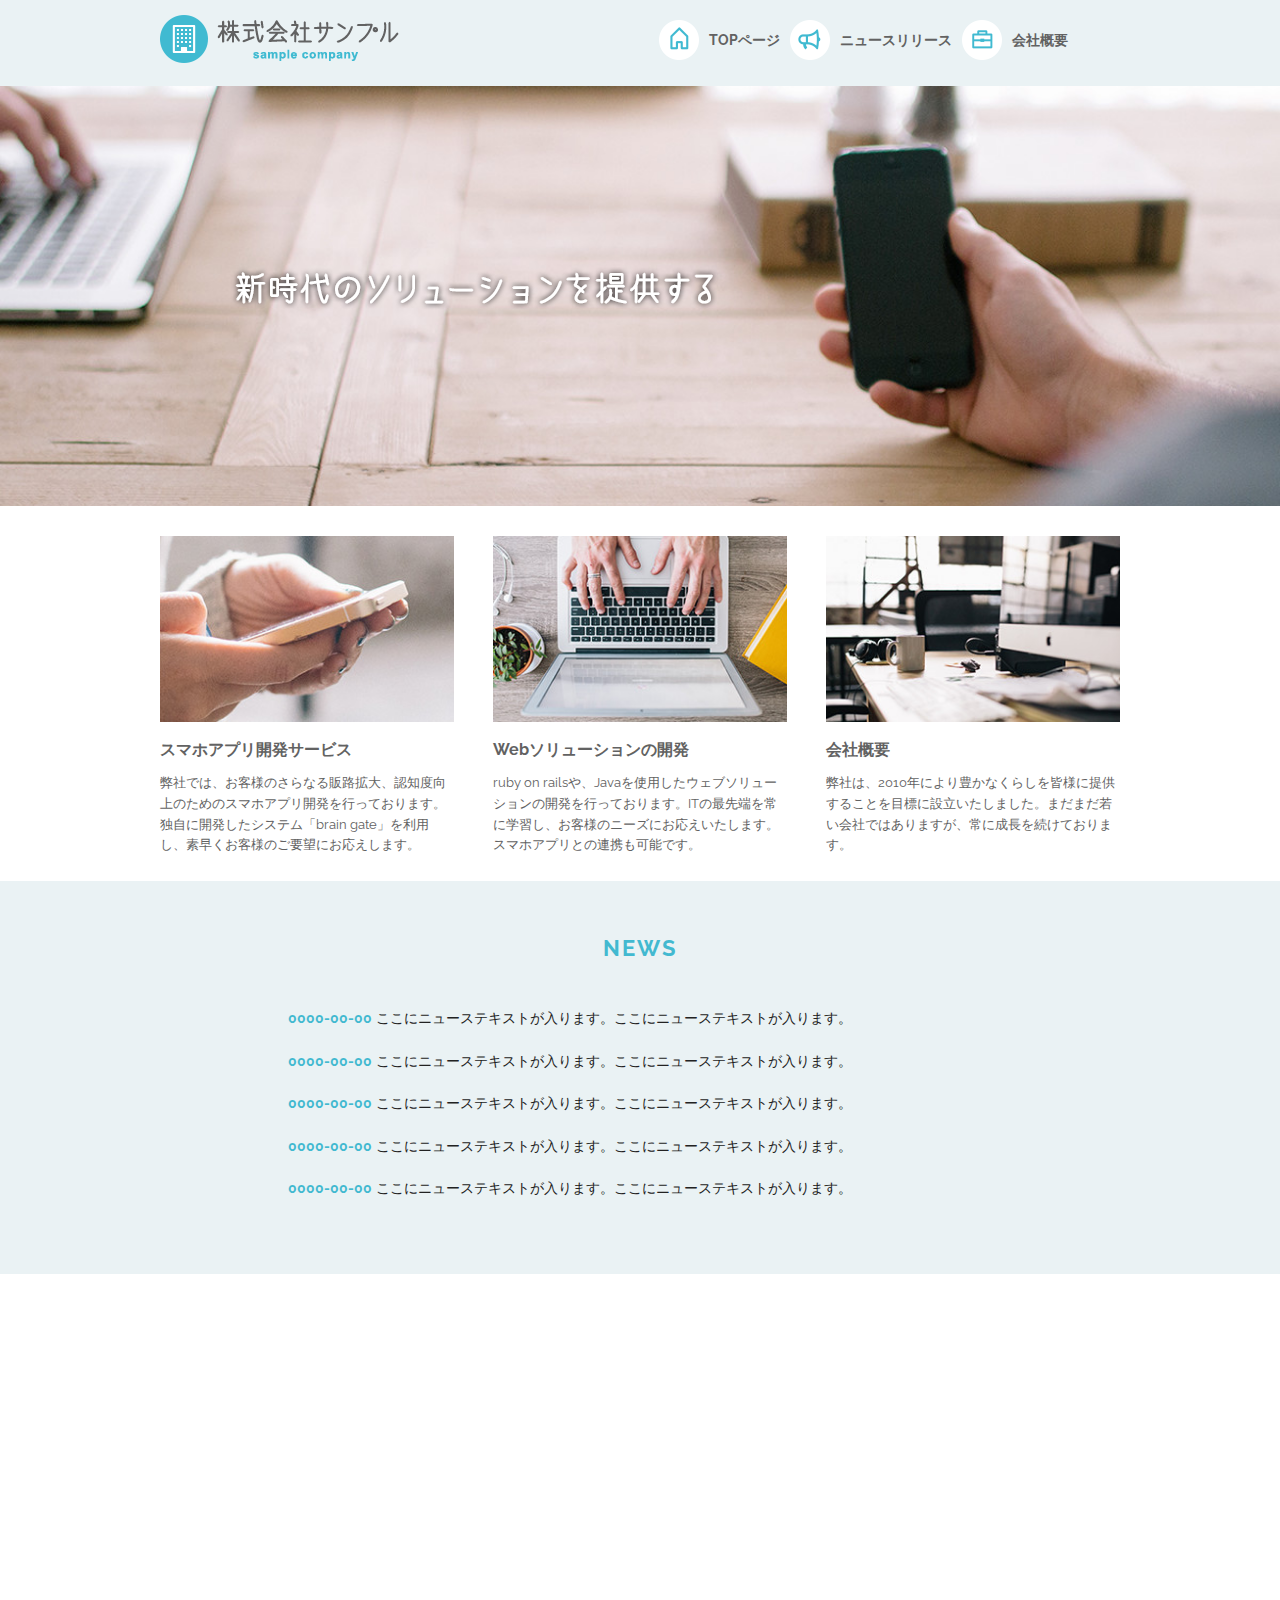
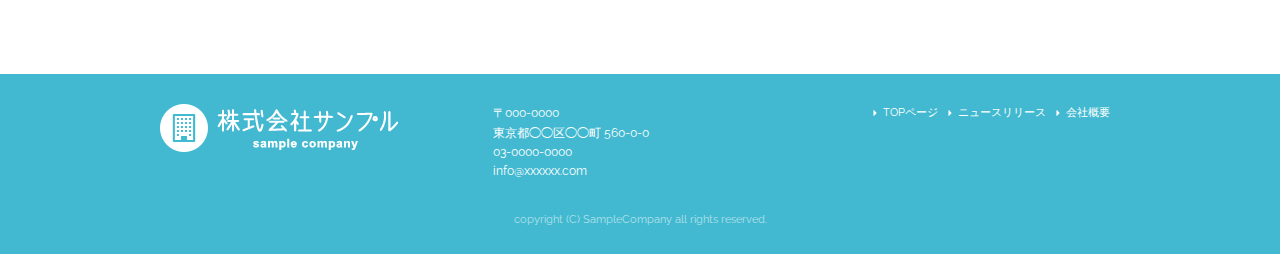
<file: index.html>
<!DOCTYPE html>
<html lang="ja">
<head>

  <!-- Basic Page Needs
  –––––––––––––––––––––––––––––––––––––––––––––––––– -->
  <meta charset="utf-8">
  <title>株式会社サンプル</title>
  <meta name="description" content="">
  <meta name="author" content="">

  <!-- Mobile Specific Metas
  –––––––––––––––––––––––––––––––––––––––––––––––––– -->
  <meta name="viewport" content="width=device-width, initial-scale=1">

  <!-- FONT
  –––––––––––––––––––––––––––––––––––––––––––––––––– -->
  <link href="//fonts.googleapis.com/css?family=Raleway:400,300,600" rel="stylesheet" type="text/css">

  <!-- CSS
  –––––––––––––––––––––––––––––––––––––––––––––––––– -->
  <link rel="stylesheet" href="css/normalize.css">
  <link rel="stylesheet" href="css/skeleton.css">
  <link rel="stylesheet" href="css/sample.css">

  <!-- Favicon
  –––––––––––––––––––––––––––––––––––––––––––––––––– -->
  <link rel="icon" type="image/png" href="images/favicon.png">

</head>
<body>

  <!-- Primary Page Layout
  –––––––––––––––––––––––––––––––––––––––––––––––––– -->
<header>
  <div id="header_in" class="container">
    <div class="row">
      <div class="six columns logo">

        <h1><a href="index.html"><img class="u-max-full-width" src="images/top/logo.png" alt="株式会社サンプル" srcset="images/top/logo@2x.png 2x" /></a></h1>

      </div>
      <div class="six columns navi">

        <div class="sp_navi">
          <img id="sp_navi_btn" class="u-max-full-width" src="images/top/sp_navi.png" alt="sp_navi" srcset="images/top/sp_navi@2x.png 2x" />

          <ul class="sp_navi_li">
            <li><a href="index.html">TOPページ</a></li>
            <li><a href="news/index.html">ニュースリリース</a></li>
            <li><a href="about/index.html">会社概要</a></li>
          </ul>
        </div>
        <!-- sp_navi -->

        <div class="pc_navi">

          <ul class="pc_navi_li">
            <li class="navi_toppage"><a href="index.html">TOPページ</a></li>
            <li class="navi_news"><a href="news/index.html">ニュースリリース</a></li>
            <li class="navi_company"><a href="about/index.html">会社概要</a></li>
          </ul>

        </div>
        <!-- pc_navi -->

      </div>
    </div>
    <!-- row -->
  </div>
  <!-- header_in -->
</header>


<div id="cover_area">
  <div class="container">

    <div class="row">
      <div class="twelve columns">

        <img class="u-max-full-width" src="images/top/cover_read.png" alt="新時代のソリューションを提供する" srcset="images/top/cover_read@2x.png 2x" />

      </div>
    </div>

  </div>
</div>
<!-- #cover -->



<div id="service_area">

  <div class="container">
    <div class="row">

      <div class="four columns">

        <img class="u-max-full-width" src="images/top/service_01.jpg" alt="スマホアプリ開発サービス" srcset="images/top/service_01@2x.jpg 2x" />

        <div class="service_title">スマホアプリ開発サービス</div>
        <p>弊社では、お客様のさらなる販路拡大、認知度向上のためのスマホアプリ開発を行っております。独自に開発したシステム「brain gate」を利用し、素早くお客様のご要望にお応えします。</p>

      </div><!-- column -->
      <div class="four columns">

        <img class="u-max-full-width" src="images/top/service_02.jpg" alt="Webソリューションの開発" srcset="images/top/service_02@2x.jpg 2x" />

        <div class="service_title">Webソリューションの開発</div>
        <p>ruby on railsや、Javaを使用したウェブソリューションの開発を行っております。ITの最先端を常に学習し、お客様のニーズにお応えいたします。スマホアプリとの連携も可能です。</p>

      </div><!-- column -->
      <div class="four columns">

        <img class="u-max-full-width" src="images/top/service_03.jpg" alt="会社概要" srcset="images/top/service_03@2x.jpg 2x" />

        <div class="service_title">会社概要</div>
        <p>弊社は、2010年により豊かなくらしを皆様に提供することを目標に設立いたしました。まだまだ若い会社ではありますが、常に成長を続けております。</p>

      </div><!-- column -->

    </div>
  </div>

</div>
<!-- #service_area -->

<div id="news_area">

  <div class="container">
    <div class="row">

      <div class="twelve columns">

        <div class="news_title">NEWS</div>

        <ul class="news_lists">
          <li><span>0000-00-00</span> ここにニューステキストが入ります。ここにニューステキストが入ります。</li>
          <li><span>0000-00-00</span> ここにニューステキストが入ります。ここにニューステキストが入ります。</li>
          <li><span>0000-00-00</span> ここにニューステキストが入ります。ここにニューステキストが入ります。</li>
          <li><span>0000-00-00</span> ここにニューステキストが入ります。ここにニューステキストが入ります。</li>
          <li><span>0000-00-00</span> ここにニューステキストが入ります。ここにニューステキストが入ります。</li>
        </ul>

      </div>

    </div>
  </div>

</div>
<!-- #news_area -->

<div id="googlemap_area">


  <script src="//maps.google.com/maps/api/js?sensor=true"></script>
  <script type="text/javascript">
  function googleMap() {
  var latlng = new google.maps.LatLng(35.6694293,139.7189323);/* 座標 */
  var myOptions = {
  zoom: 16, /*拡大比率*/
  center: latlng,
  scrollwheel: false,
  disableDoubleClickZoom: true,
  draggable: false,
  mapTypeControlOptions: { mapTypeIds: ['style', google.maps.MapTypeId.ROADMAP] }
  };
  var map = new google.maps.Map(document.getElementById('map1'), myOptions);
  /*アイコン設定*/
  var icon = new google.maps.MarkerImage('images/top/pin.png',/*画像url*/
  new google.maps.Size(48,56),/*アイコンサイズ*/
  new google.maps.Point(0,0)/*アイコン位置*/
  );
  var markerOptions = {
  position: latlng,
  map: map,
  icon: icon,
  title: '株式会社サンプル',/*タイトル*/
  animation: google.maps.Animation.DROP/*アニメーション*/
  };
  var marker = new google.maps.Marker(markerOptions);
  /*取得スタイルの貼り付け*/
  var styleOptions = [
  {
  "stylers": [
  { "hue": '#eaf2f4' }
  ]
  }
  ];
  var styledMapOptions = { name: '株式会社サンプル' }/*地図右上のタイトル*/
  var sampleType = new google.maps.StyledMapType(styleOptions, styledMapOptions);
  map.mapTypes.set('style', sampleType);
  map.setMapTypeId('style');
  };
  google.maps.event.addDomListener(window, 'load', function() {
  googleMap();
  });
  </script>
  <div id="map1" style="width:100%; height:400px; margin:0 auto;"></div>


</div>
<!-- #googlemap_area -->

<footer>
  <div class="container">
    <div class="row">
      <div class="four columns sp">
        <img class="u-max-full-width" src="images/top/footer_logo.png" alt="株式会社サンプル" srcset="images/top/footer_logo@2x.png 2x" />
      </div>
      <!-- columns -->
      <div class="four columns foot_address sp">
        〒000-0000<br />
        東京都◯◯区◯◯町 560-0-0<br />
        03-0000-0000<br />
        info@xxxxxx.com
      </div>
      <!-- columns -->
      <div class="four columns">
        <ul class="foot_navi">
          <li><a href="">TOPページ</a></li>
          <li><a href="">ニュースリリース</a></li>
          <li><a href="">会社概要</a></li>
        </ul>
      </div>
      <!-- columns -->
    </div>
    <!-- row -->

    <div class="row">
      <div class="twelve columns sp">
        <p class="copy">copyright (C) SampleCompany all rights reserved.</p>
      </div>
      <!-- columns -->
    </div>
    <!-- row -->
  </div>
</footer>
<!-- //footer -->


<!-- End Document
  –––––––––––––––––––––––––––––––––––––––––––––––––– -->

<script type="text/javascript" src="//ajax.googleapis.com/ajax/libs/jquery/1.10.2/jquery.min.js"></script>

<script>
  $(function(){

    $(document).ready(function(){

      $("#sp_navi_btn").click(function () {
        $(this).next().slideToggle();
      });

    });

  });
</script>


</body>
</html>
</file>
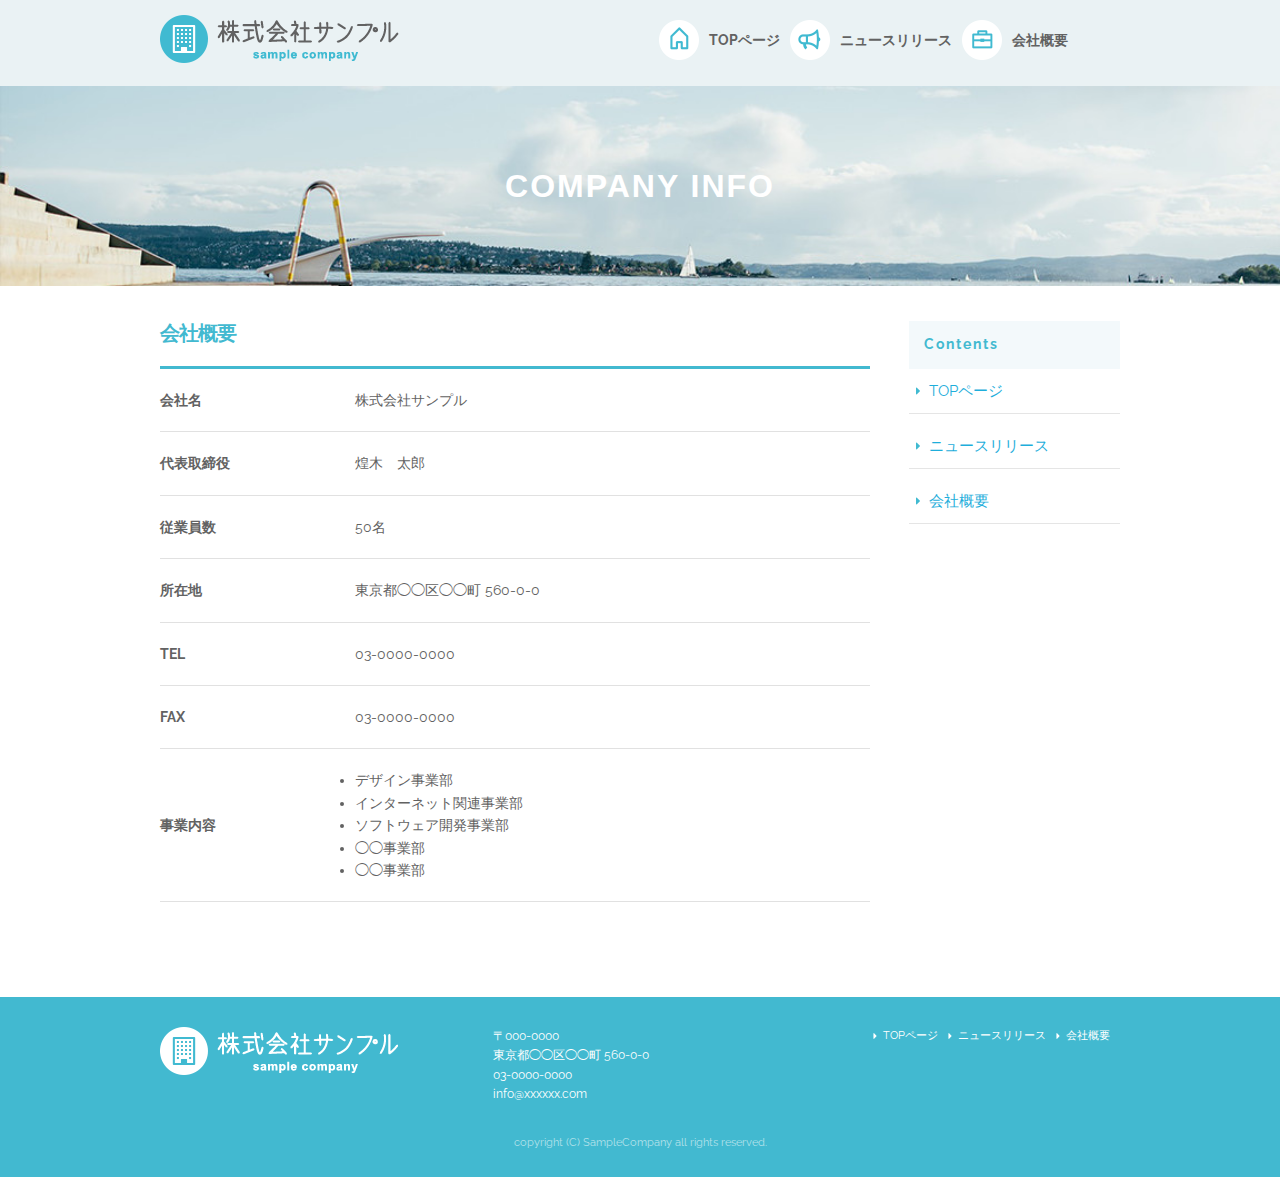
<file: about/index.html>
<!DOCTYPE html>
<html lang="ja">
<head>

  <!-- Basic Page Needs
  –––––––––––––––––––––––––––––––––––––––––––––––––– -->
  <meta charset="utf-8">
  <title>COMPANY INFO | 株式会社サンプル</title>
  <meta name="description" content="">
  <meta name="author" content="">

  <!-- Mobile Specific Metas
  –––––––––––––––––––––––––––––––––––––––––––––––––– -->
  <meta name="viewport" content="width=device-width, initial-scale=1">

  <!-- FONT
  –––––––––––––––––––––––––––––––––––––––––––––––––– -->
  <link href="//fonts.googleapis.com/css?family=Raleway:400,300,600" rel="stylesheet" type="text/css">

  <!-- CSS
  –––––––––––––––––––––––––––––––––––––––––––––––––– -->
  <link rel="stylesheet" href="../css/normalize.css">
  <link rel="stylesheet" href="../css/skeleton.css">
  <link rel="stylesheet" href="../css/sample.css">

  <!-- Favicon
  –––––––––––––––––––––––––––––––––––––––––––––––––– -->
  <link rel="icon" type="image/png" href="../images/favicon.png">

</head>
<body>

  <!-- Primary Page Layout
  –––––––––––––––––––––––––––––––––––––––––––––––––– -->
<header>
  <div id="header_in" class="container">
    <div class="row">
      <div class="six columns logo">

        <h1><a href="../index.html"><img class="u-max-full-width" src="../images/top/logo.png" alt="株式会社サンプル" srcset="../images/top/logo@2x.png 2x" /></a></h1>

      </div>
      <div class="six columns navi">

        <div class="sp_navi">
          <img id="sp_navi_btn" class="u-max-full-width" src="../images/top/sp_navi.png" alt="sp_navi" srcset="../images/top/sp_navi@2x.png 2x" />

          <ul class="sp_navi_li">
            <li><a href="../index.html">TOPページ</a></li>
            <li><a href="../news/index.html">ニュースリリース</a></li>
            <li><a href="index.html">会社概要</a></li>
          </ul>
        </div>
        <!-- sp_navi -->

        <div class="pc_navi">

          <ul class="pc_navi_li">
            <li class="navi_toppage"><a href="../index.html">TOPページ</a></li>
            <li class="navi_news"><a href="../news/index.html">ニュースリリース</a></li>
            <li class="navi_company"><a href="index.html">会社概要</a></li>
          </ul>

        </div>
        <!-- pc_navi -->

      </div>
    </div>
    <!-- row -->
  </div>
  <!-- header_in -->
</header>


<div id="sub_cover_area">
  <div class="container">

    <div class="row">
      <div class="twelve columns">

        <h2>COMPANY INFO</h2>

      </div>
    </div>

  </div>
</div>
<!-- #cover -->

<div class="content">
  <div class="container">
    <section class="content_news_are">
      <h2 class="about_h2">会社概要</h2>
      
        <table class="about">
          <tr>
            <th>会社名</th><td>株式会社サンプル</td>
          </tr>
          <tr>
            <th>代表取締役</th><td>煌木　太郎</td>
          </tr>
          <tr>
            <th>従業員数</th><td>50名</td>
          </tr>
          <tr>
            <th>所在地</th><td>東京都◯◯区◯◯町 560-0-0</td>
          </tr>
          <tr>
            <th>TEL</th><td>03-0000-0000</td>
          </tr>
          <tr>
            <th>FAX</th><td>03-0000-0000</td>
          </tr>
          <tr>
            <th>事業内容</th>
            <td>
              <ul>
                <li>デザイン事業部</li>
                <li>インターネット関連事業部</li>
                <li>ソフトウェア開発事業部</li>
                <li>◯◯事業部</li>
                <li>◯◯事業部</li>
              </ul>
            </td>
          </tr>
        </table>
  
    </section>
    <!-- .content_news_area -->
  
    <div class="contents_area">
      <section>
        <h2>Contents</h2>
        
          <ul class="contents_list">
            <li><a href="../index.html">TOPページ</a></li>
            <li><a href="../news/index.html">ニュースリリース</a></li>
            <li><a href="index.html">会社概要</a></li>
          </ul>
      </section>
      
      <div class="facebook_pc">
        <iframe src="https://www.facebook.com/plugins/page.php?href=https%3A%2F%2Fwww.facebook.com%2Ffacebook&tabs=timeline&width=220&height=300&small_header=false&adapt_container_width=false&hide_cover=false&show_facepile=false&appId" width="220" height="300" style="border:none;overflow:hidden" scrolling="no" frameborder="0" allowTransparency="true"></iframe>
      </div>
      <div class="facebook_sp">
        <iframe src="https://www.facebook.com/plugins/page.php?href=https%3A%2F%2Fwww.facebook.com%2Ffacebook&tabs=timeline&width=315&height=300&small_header=false&adapt_container_width=false&hide_cover=false&show_facepile=false&appId" width="315" height="300" style="border:none;overflow:hidden" scrolling="no" frameborder="0" allowTransparency="true"></iframe>
      </div>
    
    </div>
    <!-- .contents_area -->
  
  </div>
  <!--.container-->
</div>
<!--content-->

<footer>
  <div class="container">
    <div class="row">
      <div class="four columns sp">
        <img class="u-max-full-width" src="../images/top/footer_logo.png" alt="株式会社サンプル" srcset="../images/top/footer_logo@2x.png 2x" />
      </div>
      <!-- columns -->
      <div class="four columns foot_address sp">
        〒000-0000<br />
        東京都◯◯区◯◯町 560-0-0<br />
        03-0000-0000<br />
        info@xxxxxx.com
      </div>
      <!-- columns -->
      <div class="four columns">
        <ul class="foot_navi">
          <li><a href="../index.html">TOPページ</a></li>
          <li><a href="../news/index.html">ニュースリリース</a></li>
          <li><a href="index.html">会社概要</a></li>
        </ul>
      </div>
      <!-- columns -->
    </div>
    <!-- row -->

    <div class="row">
      <div class="twelve columns sp">
        <p class="copy">copyright (C) SampleCompany all rights reserved.</p>
      </div>
      <!-- columns -->
    </div>
    <!-- row -->
  </div>
</footer>
<!-- //footer -->


<!-- End Document
  –––––––––––––––––––––––––––––––––––––––––––––––––– -->

<script type="text/javascript" src="//ajax.googleapis.com/ajax/libs/jquery/1.10.2/jquery.min.js"></script>

<script>
  $(function(){

    $(document).ready(function(){

      $("#sp_navi_btn").click(function () {
        $(this).next().slideToggle();
      });

    });

  });
</script>


</body>
</html>
</file>
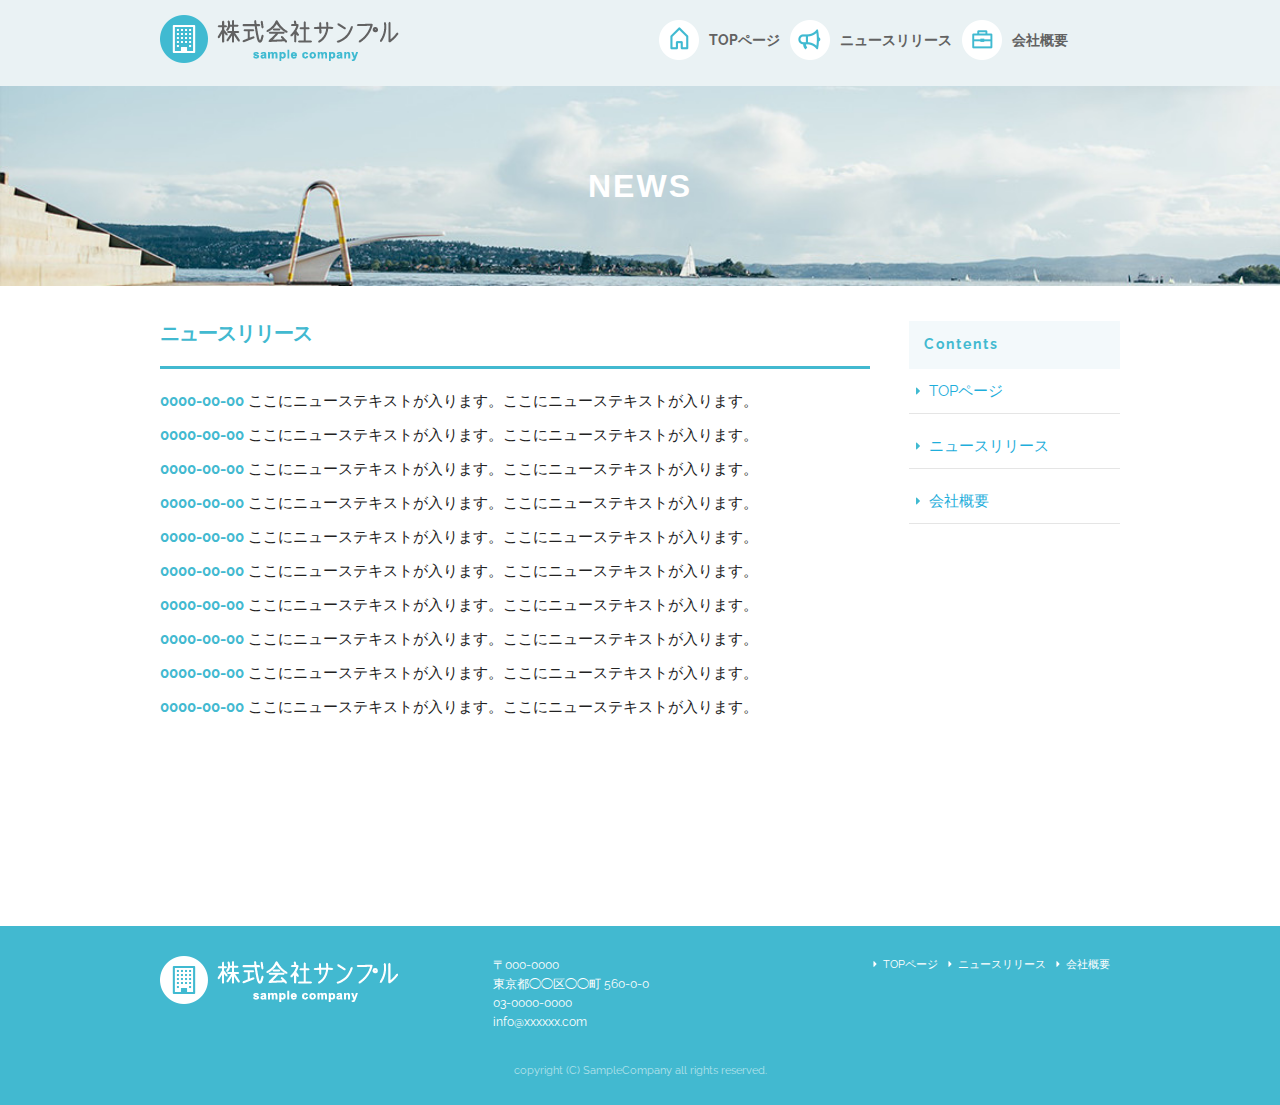
<file: news/index.html>
<!DOCTYPE html>
<html lang="ja">
<head>

  <!-- Basic Page Needs
  –––––––––––––––––––––––––––––––––––––––––––––––––– -->
  <meta charset="utf-8">
  <title>NEWS | 株式会社サンプル</title>
  <meta name="description" content="">
  <meta name="author" content="">

  <!-- Mobile Specific Metas
  –––––––––––––––––––––––––––––––––––––––––––––––––– -->
  <meta name="viewport" content="width=device-width, initial-scale=1">

  <!-- FONT
  –––––––––––––––––––––––––––––––––––––––––––––––––– -->
  <link href="//fonts.googleapis.com/css?family=Raleway:400,300,600" rel="stylesheet" type="text/css">

  <!-- CSS
  –––––––––––––––––––––––––––––––––––––––––––––––––– -->
  <link rel="stylesheet" href="../css/normalize.css">
  <link rel="stylesheet" href="../css/skeleton.css">
  <link rel="stylesheet" href="../css/sample.css">

  <!-- Favicon
  –––––––––––––––––––––––––––––––––––––––––––––––––– -->
  <link rel="icon" type="image/png" href="../images/favicon.png">

</head>
<body>

  <!-- Primary Page Layout
  –––––––––––––––––––––––––––––––––––––––––––––––––– -->
<header>
  <div id="header_in" class="container">
    <div class="row">
      <div class="six columns logo">

        <h1><a href="../index.html"><img class="u-max-full-width" src="../images/top/logo.png" alt="株式会社サンプル" srcset="../images/top/logo@2x.png 2x" /></a></h1>

      </div>
      <div class="six columns navi">

        <div class="sp_navi">
          <img id="sp_navi_btn" class="u-max-full-width" src="../images/top/sp_navi.png" alt="sp_navi" srcset="../images/top/sp_navi@2x.png 2x" />

          <ul class="sp_navi_li">
            <li><a href="../index.html">TOPページ</a></li>
            <li><a href="index.html">ニュースリリース</a></li>
            <li><a href="../about/index.html">会社概要</a></li>
          </ul>
        </div>
        <!-- sp_navi -->

        <div class="pc_navi">

          <ul class="pc_navi_li">
            <li class="navi_toppage"><a href="../index.html">TOPページ</a></li>
            <li class="navi_news"><a href="index.html">ニュースリリース</a></li>
            <li class="navi_company"><a href="../about/index.html">会社概要</a></li>
          </ul>

        </div>
        <!-- pc_navi -->

      </div>
    </div>
    <!-- row -->
  </div>
  <!-- header_in -->
</header>


<div id="sub_cover_area">
  <div class="container">

    <div class="row">
      <div class="twelve columns">

        <h2>NEWS</h2>

      </div>
    </div>

  </div>
</div>
<!-- #cover -->

<div class="content">
  <div class="container">
    <section class="content_news_are">
      <h2>ニュースリリース</h2>
    
          <ul class="news_li">
            <li><span>0000-00-00</span> ここにニューステキストが入ります。ここにニューステキストが入ります。</li>
            <li><span>0000-00-00</span> ここにニューステキストが入ります。ここにニューステキストが入ります。</li>
            <li><span>0000-00-00</span> ここにニューステキストが入ります。ここにニューステキストが入ります。</li>
            <li><span>0000-00-00</span> ここにニューステキストが入ります。ここにニューステキストが入ります。</li>
            <li><span>0000-00-00</span> ここにニューステキストが入ります。ここにニューステキストが入ります。</li>
            <li><span>0000-00-00</span> ここにニューステキストが入ります。ここにニューステキストが入ります。</li>
            <li><span>0000-00-00</span> ここにニューステキストが入ります。ここにニューステキストが入ります。</li>
            <li><span>0000-00-00</span> ここにニューステキストが入ります。ここにニューステキストが入ります。</li>
            <li><span>0000-00-00</span> ここにニューステキストが入ります。ここにニューステキストが入ります。</li>
            <li><span>0000-00-00</span> ここにニューステキストが入ります。ここにニューステキストが入ります。</li>
          </ul>
  
    </section>
    <!-- .content_news_area -->
  
    <div class="contents_area">
      <section>
        <h2>Contents</h2>
        
          <ul class="contents_list">
            <li><a href="../index.html">TOPページ</a></li>
            <li><a href="index.html">ニュースリリース</a></li>
            <li><a href="../about/index.html">会社概要</a></li>
          </ul>
      </section>
      <div class="facebook_pc">
        <iframe src="https://www.facebook.com/plugins/page.php?href=https%3A%2F%2Fwww.facebook.com%2Ffacebook&tabs=timeline&width=220&height=300&small_header=false&adapt_container_width=false&hide_cover=false&show_facepile=false&appId" width="220" height="300" style="border:none;overflow:hidden" scrolling="no" frameborder="0" allowTransparency="true"></iframe>
      </div>
      <div class="facebook_sp">
        <iframe src="https://www.facebook.com/plugins/page.php?href=https%3A%2F%2Fwww.facebook.com%2Ffacebook&tabs=timeline&width=315&height=300&small_header=false&adapt_container_width=false&hide_cover=false&show_facepile=false&appId" width="315" height="300" style="border:none;overflow:hidden" scrolling="no" frameborder="0" allowTransparency="true"></iframe>
      </div>
    
    </div>
    <!-- .contents_area -->
  
  </div>
  <!--.container-->
</div>
<!--content-->

<footer>
  <div class="container">
    <div class="row">
      <div class="four columns sp">
        <img class="u-max-full-width" src="../images/top/footer_logo.png" alt="株式会社サンプル" srcset="../images/top/footer_logo@2x.png 2x" />
      </div>
      <!-- columns -->
      <div class="four columns foot_address sp">
        〒000-0000<br />
        東京都◯◯区◯◯町 560-0-0<br />
        03-0000-0000<br />
        info@xxxxxx.com
      </div>
      <!-- columns -->
      <div class="four columns">
        <ul class="foot_navi">
          <li><a href="../index.html">TOPページ</a></li>
          <li><a href="index.html">ニュースリリース</a></li>
          <li><a href="../about/index.html">会社概要</a></li>
        </ul>
      </div>
      <!-- columns -->
    </div>
    <!-- row -->

    <div class="row">
      <div class="twelve columns sp">
        <p class="copy">copyright (C) SampleCompany all rights reserved.</p>
      </div>
      <!-- columns -->
    </div>
    <!-- row -->
  </div>
</footer>
<!-- //footer -->


<!-- End Document
  –––––––––––––––––––––––––––––––––––––––––––––––––– -->

<script type="text/javascript" src="//ajax.googleapis.com/ajax/libs/jquery/1.10.2/jquery.min.js"></script>

<script>
  $(function(){

    $(document).ready(function(){

      $("#sp_navi_btn").click(function () {
        $(this).next().slideToggle();
      });

    });

  });
</script>


</body>
</html>
</file>
<file: css/skeleton.css>
/*
* Skeleton V2.0.4
* Copyright 2014, Dave Gamache
* www.getskeleton.com
* Free to use under the MIT license.
* http://www.opensource.org/licenses/mit-license.php
* 12/29/2014
*/


/* Table of contents
––––––––––––––––––––––––––––––––––––––––––––––––––
- Grid
- Base Styles
- Typography
- Links
- Buttons
- Forms
- Lists
- Code
- Tables
- Spacing
- Utilities
- Clearing
- Media Queries
*/


/* Grid
–––––––––––––––––––––––––––––––––––––––––––––––––– */
.container {
  position: relative;
  width: 100%;
  max-width: 960px;
  margin: 0 auto;
  padding: 0 20px;
  box-sizing: border-box; }
.column,
.columns {
  width: 100%;
  float: left;
  box-sizing: border-box; }

/* For devices larger than 400px */
@media (min-width: 400px) {
  .container {
    width: 85%;
    padding: 0; }
}

/* For devices larger than 550px */
@media (min-width: 550px) {
  .container {
    width: 80%; }
  .column,
  .columns {
    margin-left: 4%; }
  .column:first-child,
  .columns:first-child {
    margin-left: 0; }

  .one.column,
  .one.columns                    { width: 4.66666666667%; }
  .two.columns                    { width: 13.3333333333%; }
  .three.columns                  { width: 22%;            }
  .four.columns                   { width: 30.6666666667%; }
  .five.columns                   { width: 39.3333333333%; }
  .six.columns                    { width: 48%;            }
  .seven.columns                  { width: 56.6666666667%; }
  .eight.columns                  { width: 65.3333333333%; }
  .nine.columns                   { width: 74.0%;          }
  .ten.columns                    { width: 82.6666666667%; }
  .eleven.columns                 { width: 91.3333333333%; }
  .twelve.columns                 { width: 100%; margin-left: 0; }

  .one-third.column               { width: 30.6666666667%; }
  .two-thirds.column              { width: 65.3333333333%; }

  .one-half.column                { width: 48%; }

  /* Offsets */
  .offset-by-one.column,
  .offset-by-one.columns          { margin-left: 8.66666666667%; }
  .offset-by-two.column,
  .offset-by-two.columns          { margin-left: 17.3333333333%; }
  .offset-by-three.column,
  .offset-by-three.columns        { margin-left: 26%;            }
  .offset-by-four.column,
  .offset-by-four.columns         { margin-left: 34.6666666667%; }
  .offset-by-five.column,
  .offset-by-five.columns         { margin-left: 43.3333333333%; }
  .offset-by-six.column,
  .offset-by-six.columns          { margin-left: 52%;            }
  .offset-by-seven.column,
  .offset-by-seven.columns        { margin-left: 60.6666666667%; }
  .offset-by-eight.column,
  .offset-by-eight.columns        { margin-left: 69.3333333333%; }
  .offset-by-nine.column,
  .offset-by-nine.columns         { margin-left: 78.0%;          }
  .offset-by-ten.column,
  .offset-by-ten.columns          { margin-left: 86.6666666667%; }
  .offset-by-eleven.column,
  .offset-by-eleven.columns       { margin-left: 95.3333333333%; }

  .offset-by-one-third.column,
  .offset-by-one-third.columns    { margin-left: 34.6666666667%; }
  .offset-by-two-thirds.column,
  .offset-by-two-thirds.columns   { margin-left: 69.3333333333%; }

  .offset-by-one-half.column,
  .offset-by-one-half.columns     { margin-left: 52%; }

}


/* Base Styles
–––––––––––––––––––––––––––––––––––––––––––––––––– */
/* NOTE
html is set to 62.5% so that all the REM measurements throughout Skeleton
are based on 10px sizing. So basically 1.5rem = 15px :) */
html {
  font-size: 62.5%; }
body {
  font-size: 1.5em; /* currently ems cause chrome bug misinterpreting rems on body element */
  line-height: 1.6;
  font-weight: 400;
  font-family: "Raleway", "HelveticaNeue", "Helvetica Neue", Helvetica, Arial, sans-serif;
  color: #222; }


/* Typography
–––––––––––––––––––––––––––––––––––––––––––––––––– */
h1, h2, h3, h4, h5, h6 {
  margin-top: 0;
  margin-bottom: 2rem;
  font-weight: 300; }
h1 { font-size: 4.0rem; line-height: 1.2;  letter-spacing: -.1rem;}
h2 { font-size: 3.6rem; line-height: 1.25; letter-spacing: -.1rem; }
h3 { font-size: 3.0rem; line-height: 1.3;  letter-spacing: -.1rem; }
h4 { font-size: 2.4rem; line-height: 1.35; letter-spacing: -.08rem; }
h5 { font-size: 1.8rem; line-height: 1.5;  letter-spacing: -.05rem; }
h6 { font-size: 1.5rem; line-height: 1.6;  letter-spacing: 0; }

/* Larger than phablet */
@media (min-width: 550px) {
  h1 { font-size: 5.0rem; }
  h2 { font-size: 4.2rem; }
  h3 { font-size: 3.6rem; }
  h4 { font-size: 3.0rem; }
  h5 { font-size: 2.4rem; }
  h6 { font-size: 1.5rem; }
}

p {
  margin-top: 0; }


/* Links
–––––––––––––––––––––––––––––––––––––––––––––––––– */
a {
  color: #1EAEDB; }
a:hover {
  color: #0FA0CE; }


/* Buttons
–––––––––––––––––––––––––––––––––––––––––––––––––– */
.button,
button,
input[type="submit"],
input[type="reset"],
input[type="button"] {
  display: inline-block;
  height: 38px;
  padding: 0 30px;
  color: #555;
  text-align: center;
  font-size: 11px;
  font-weight: 600;
  line-height: 38px;
  letter-spacing: .1rem;
  text-transform: uppercase;
  text-decoration: none;
  white-space: nowrap;
  background-color: transparent;
  border-radius: 4px;
  border: 1px solid #bbb;
  cursor: pointer;
  box-sizing: border-box; }
.button:hover,
button:hover,
input[type="submit"]:hover,
input[type="reset"]:hover,
input[type="button"]:hover,
.button:focus,
button:focus,
input[type="submit"]:focus,
input[type="reset"]:focus,
input[type="button"]:focus {
  color: #333;
  border-color: #888;
  outline: 0; }
.button.button-primary,
button.button-primary,
input[type="submit"].button-primary,
input[type="reset"].button-primary,
input[type="button"].button-primary {
  color: #FFF;
  background-color: #33C3F0;
  border-color: #33C3F0; }
.button.button-primary:hover,
button.button-primary:hover,
input[type="submit"].button-primary:hover,
input[type="reset"].button-primary:hover,
input[type="button"].button-primary:hover,
.button.button-primary:focus,
button.button-primary:focus,
input[type="submit"].button-primary:focus,
input[type="reset"].button-primary:focus,
input[type="button"].button-primary:focus {
  color: #FFF;
  background-color: #1EAEDB;
  border-color: #1EAEDB; }


/* Forms
–––––––––––––––––––––––––––––––––––––––––––––––––– */
input[type="email"],
input[type="number"],
input[type="search"],
input[type="text"],
input[type="tel"],
input[type="url"],
input[type="password"],
textarea,
select {
  height: 38px;
  padding: 6px 10px; /* The 6px vertically centers text on FF, ignored by Webkit */
  background-color: #fff;
  border: 1px solid #D1D1D1;
  border-radius: 4px;
  box-shadow: none;
  box-sizing: border-box; }
/* Removes awkward default styles on some inputs for iOS */
input[type="email"],
input[type="number"],
input[type="search"],
input[type="text"],
input[type="tel"],
input[type="url"],
input[type="password"],
textarea {
  -webkit-appearance: none;
     -moz-appearance: none;
          appearance: none; }
textarea {
  min-height: 65px;
  padding-top: 6px;
  padding-bottom: 6px; }
input[type="email"]:focus,
input[type="number"]:focus,
input[type="search"]:focus,
input[type="text"]:focus,
input[type="tel"]:focus,
input[type="url"]:focus,
input[type="password"]:focus,
textarea:focus,
select:focus {
  border: 1px solid #33C3F0;
  outline: 0; }
label,
legend {
  display: block;
  margin-bottom: .5rem;
  font-weight: 600; }
fieldset {
  padding: 0;
  border-width: 0; }
input[type="checkbox"],
input[type="radio"] {
  display: inline; }
label > .label-body {
  display: inline-block;
  margin-left: .5rem;
  font-weight: normal; }


/* Lists
–––––––––––––––––––––––––––––––––––––––––––––––––– */
ul {
  list-style: circle inside; }
ol {
  list-style: decimal inside; }
ol, ul {
  padding-left: 0;
  margin-top: 0; }
ul ul,
ul ol,
ol ol,
ol ul {
  margin: 1.5rem 0 1.5rem 3rem;
  font-size: 90%; }
li {
  margin-bottom: 1rem; }


/* Code
–––––––––––––––––––––––––––––––––––––––––––––––––– */
code {
  padding: .2rem .5rem;
  margin: 0 .2rem;
  font-size: 90%;
  white-space: nowrap;
  background: #F1F1F1;
  border: 1px solid #E1E1E1;
  border-radius: 4px; }
pre > code {
  display: block;
  padding: 1rem 1.5rem;
  white-space: pre; }


/* Tables
–––––––––––––––––––––––––––––––––––––––––––––––––– */
th,
td {
  padding: 12px 15px;
  text-align: left;
  border-bottom: 1px solid #E1E1E1; }
th:first-child,
td:first-child {
  padding-left: 0; }
th:last-child,
td:last-child {
  padding-right: 0; }


/* Spacing
–––––––––––––––––––––––––––––––––––––––––––––––––– */
button,
.button {
  margin-bottom: 1rem; }
input,
textarea,
select,
fieldset {
  margin-bottom: 1.5rem; }
pre,
blockquote,
dl,
figure,
table,
p,
ul,
ol,
form {
  margin-bottom: 2.5rem; }


/* Utilities
–––––––––––––––––––––––––––––––––––––––––––––––––– */
.u-full-width {
  width: 100%;
  box-sizing: border-box; }
.u-max-full-width {
  max-width: 100%;
  box-sizing: border-box; }
.u-pull-right {
  float: right; }
.u-pull-left {
  float: left; }


/* Misc
–––––––––––––––––––––––––––––––––––––––––––––––––– */
hr {
  margin-top: 3rem;
  margin-bottom: 3.5rem;
  border-width: 0;
  border-top: 1px solid #E1E1E1; }


/* Clearing
–––––––––––––––––––––––––––––––––––––––––––––––––– */

/* Self Clearing Goodness */
.container:after,
.row:after,
.u-cf {
  content: "";
  display: table;
  clear: both; }


/* Media Queries
–––––––––––––––––––––––––––––––––––––––––––––––––– */
/*
Note: The best way to structure the use of media queries is to create the queries
near the relevant code. For example, if you wanted to change the styles for buttons
on small devices, paste the mobile query code up in the buttons section and style it
there.
*/


/* Larger than mobile */
@media (min-width: 400px) {}

/* Larger than phablet (also point when grid becomes active) */
@media (min-width: 550px) {}

/* Larger than tablet */
@media (min-width: 750px) {}

/* Larger than desktop */
@media (min-width: 1000px) {}

/* Larger than Desktop HD */
@media (min-width: 1200px) {}
</file>
<file: css/sample.css>
html {
  font-size: 62.5%; }

/**************************************/
header {
  background: #eaf2f4; }
  header #header_in {
    padding-top: 10px;
    padding-bottom: 4px; }
  @media (max-width: 550px) {
    header .logo {
      width: 190px; }
    header .navi {
      width: 40px;
      float: right; } }
  header .sp_navi_li {
    width: 180px;
    position: absolute;
    top: 50px;
    right: 2%;
    border: 1px solid #eee;
    background: white;
    margin: 0;
    padding: 0;
    display: none;
    z-index: 100; }
    header .sp_navi_li li {
      list-style: none;
      margin: 0;
      padding: 0; }
      header .sp_navi_li li a {
        display: block;
        padding: 10px 8px;
        border-bottom: 1px solid #eee;
        font-size: 14px;
        text-decoration: none; }
  @media (min-width: 550px) {
    header .sp_navi {
      display: none; }
    header #header_in {
      padding: 15px 0 10px 0; }
    header .pc_navi_li {
      margin: 0;
      padding: 0; }
      header .pc_navi_li li {
        list-style: none;
        margin: 5px 0 0 0;
        padding: 0; }
        header .pc_navi_li li a {
          color: #626262;
          text-decoration: none;
          font-weight: bold;
          font-size: 14px;
          font-size: 1.4rem;
          float: left;
          padding-right: 10px; }
        header .pc_navi_li li a:hover {
          color: #42b9d0; }
      header .pc_navi_li li.navi_toppage a {
        background-repeat: no-repeat;
        display: inline-block;
        line-height: 40px;
        padding-left: 50px;
        background-image: url("../images/top/navi_top.png");
        background-size: 40px 40px; } }
    @media screen and (min-width: 550px) and (-webkit-min-device-pixel-ratio: 2), (min-width: 550px) and (min-resolution: 2dppx) {
      header .pc_navi_li li.navi_toppage a {
        background-image: url("../images/top/navi_top@2x.png"); } }
  @media (min-width: 550px) {
      header .pc_navi_li li.navi_news a {
        background-repeat: no-repeat;
        display: inline-block;
        line-height: 40px;
        padding-left: 50px;
        background-image: url("../images/top/navi_news.png");
        background-size: 40px 40px; } }
    @media screen and (min-width: 550px) and (-webkit-min-device-pixel-ratio: 2), (min-width: 550px) and (min-resolution: 2dppx) {
      header .pc_navi_li li.navi_news a {
        background-image: url("../images/top/navi_news@2x.png"); } }
  @media (min-width: 550px) {
      header .pc_navi_li li.navi_company a {
        background-repeat: no-repeat;
        display: inline-block;
        line-height: 40px;
        padding-left: 50px;
        background-image: url("../images/top/navi_company.png");
        background-size: 40px 40px; } }
    @media screen and (min-width: 550px) and (-webkit-min-device-pixel-ratio: 2), (min-width: 550px) and (min-resolution: 2dppx) {
      header .pc_navi_li li.navi_company a {
        background-image: url("../images/top/navi_company@2x.png"); } }

  @media (max-width: 550px) {
    header .pc_navi {
      display: none; } }

#cover_area {
  text-align: center;
  padding: 80px 0;
  background-image: url("../images/top/cover.jpg");
  background-size: cover; }
  @media screen and (-webkit-min-device-pixel-ratio: 2), (min-resolution: 2dppx) {
    #cover_area {
      background-image: url("../images/top/cover@2x.jpg"); } }
  @media (min-width: 550px) {
    #cover_area {
      text-align: left;
      height: 420px;
      padding: 0; }
      #cover_area img {
        margin-top: 180px;
        margin-left: 70px; } }

#sub_cover_area {
  text-align: center;
  padding: 80px 0;
  background-image: url("../images/news/sub_cover.jpg");
  background-size: cover; }
  @media screen and (-webkit-min-device-pixel-ratio: 2), (min-resolution: 2dppx) {
    #sub_cover_area {
      background-image: url("../images/news/sub_cover@2x.jpg"); } }
  #sub_cover_area h2 {
    color: #fff;
    font-weight: bold;
    font-size: 3.2rem;
    font-family: "HelveticaNeue", "Helvetica Neue", Helvetica, Arial, sans-serif;
    margin: 0;
    letter-spacing: 0.2rem; }

@media (max-width: 550px) {
  #sub_cover_area {
    padding: 40px 0; }
    #sub_cover_area h2 {
      font-size: 1.6rem; } }
#service_area {
  padding-top: 20px; }
  @media (min-width: 550px) {
    #service_area {
      padding-top: 30px; } }
  #service_area .columns {
    color: #626262; }
    #service_area .columns .service_title {
      font-size: 18px;
      font-size: 1.8rem;
      font-weight: bold;
      margin-top: 8px; }
    #service_area .columns p {
      font-size: 15px;
      font-size: 1.5rem;
      margin-top: 10px; }
    @media (min-width: 550px) {
      #service_area .columns .service_title {
        font-size: 16px;
        font-size: 1.6rem; }
      #service_area .columns p {
        font-size: 13px;
        font-size: 1.3rem; } }

#news_area {
  background-color: #eaf2f4; }
  @media (min-width: 550px) {
    #news_area .container {
      padding: 0px 10% 50px 10%; } }
  #news_area .news_title {
    text-align: center;
    font-size: 26px;
    font-size: 2.6rem;
    color: #42b9d0;
    padding: 15px 0 10px 0;
    font-weight: bold;
    letter-spacing: 0.2rem; }
  #news_area .news_lists li {
    list-style: none;
    font-size: 15px;
    font-size: 1.5rem; }
    #news_area .news_lists li span {
      color: #42b9d0;
      font-weight: bold;
      display: block;
      margin-bottom: 3px; }
  @media (min-width: 550px) {
    #news_area .news_title {
      text-align: center;
      font-size: 22px;
      font-size: 2.2rem;
      color: #42b9d0;
      padding: 50px 0 41px 0;
      letter-spacing: 0.2rem; }
    #news_area .news_lists li {
      list-style: none;
      font-size: 14px;
      font-size: 1.4rem;
      margin-bottom: 20px; }
      #news_area .news_lists li span {
        color: #42b9d0;
        font-weight: bold;
        display: inline;
        margin-bottom: 0px; } }

.content {
  padding: 35px 0 70px; }

@media (max-width: 550px) {
  .content {
    padding-top: 20px; } }
.content_news_are {
  width: 74%;
  float: left; }
  .content_news_are h2 {
    font-size: 20px;
    font-size: 2rem;
    color: #42b9d0;
    font-weight: bold;
    border-bottom: 3px solid #42b9d0;
    padding-bottom: 20px; }
  .content_news_are ul {
    margin-top: 20px; }
  .content_news_are li {
    list-style: none;
    font-size: 15px;
    font-size: 1.5rem; }
    .content_news_are li span {
      color: #42b9d0;
      font-weight: bold;
      margin-bottom: 3px; }

@media (max-width: 550px) {
  .content_news_are {
    float: none;
    width: 100%; }
    .content_news_are h2 {
      font-size: 15px;
      font-size: 1.5rem;
      padding-bottom: 15px; }
    .content_news_are span {
      display: block; } }
.contents_area {
  width: 22%;
  margin-left: 4%;
  float: left; }
  .contents_area h2 {
    font-size: 14px;
    font-size: 1.4rem;
    padding: 15px;
    background: #f3f9fb;
    color: #42b9d0;
    font-weight: bold;
    margin: 0;
    letter-spacing: 0.2rem; }
  .contents_area li {
    border-bottom: 1px solid #e5e5e5;
    list-style: none;
    padding: 10px 10px 10px 20px;
    background: url(../images/news/side_arrow.png) no-repeat;
    background-position: 7px; }
    .contents_area li a {
      text-decoration: none;
      font-size: 15px;
      font-size: 1.5rem; }
    .contents_area li :last-child {
      border-bottom: none; }
    .contents_area li :hover {
      color: 42b9d0; }

@media (max-width: 550px) {
  .contents_area {
    float: none;
    width: 100%;
    margin-left: 0; }
    .contents_area section {
      display: none; } }
.content_news_are .about_h2 {
  margin: 0; }

.about {
  width: 100%; }
  .about th, .about td {
    color: #626262;
    border-bottom: 1px solid #E1E1E1;
    font-size: 14px;
    font-size: 1.4rem;
    padding: 20px 0; }
  .about ul {
    margin: 0; }
  .about li {
    list-style: initial;
    font-size: 14px;
    font-size: 1.4rem;
    margin: 0; }

.facebook_sp {
  display: none; }

@media (max-width: 550px) {
  .facebook_pc {
    display: none; }

  .facebook_sp {
    display: block; } }
footer {
  background-color: #42b9d0;
  color: #fff;
  padding-top: 20px; }
  @media (max-width: 550px) {
    footer .container {
      margin: 0;
      padding: 0; }
    footer .sp {
      padding: 0 6%;
      margin: 0 auto; }
    footer .foot_navi {
      margin-top: 20px; }
      footer .foot_navi li {
        list-style: none;
        margin-bottom: 1px; }
        footer .foot_navi li a {
          color: #42b9d0;
          background-color: #eaf2f4;
          display: block;
          text-align: center;
          font-weight: bold;
          text-decoration: none;
          font-size: 16px;
          font-size: 1.6rem;
          padding: 16px 0; } }
  footer .foot_address {
    font-size: 16px;
    font-size: 1.6rem;
    padding-top: 10px; }
  footer .copy {
    text-align: center;
    font-size: 11px;
    font-size: 1.1rem;
    color: #b2e1ea; }
  @media (min-width: 550px) {
    footer {
      padding-top: 30px; }
      footer .foot_address {
        padding: 0px;
        font-size: 12px;
        font-size: 1.2rem; }
      footer .foot_navi {
        float: right; }
        footer .foot_navi li {
          list-style: none;
          background-repeat: no-repeat;
          background-position: left center;
          display: inline-block;
          float: left;
          margin-right: 10px;
          font-size: 11px;
          font-size: 1.1rem;
          background-image: url("../images/top/foot_arroehead.png");
          background-size: 4px 6px; } }
      @media screen and (min-width: 550px) and (-webkit-min-device-pixel-ratio: 2), (min-width: 550px) and (min-resolution: 2dppx) {
        footer .foot_navi li {
          background-image: url("../images/top/foot_arroehead@2x.png"); } }
  @media (min-width: 550px) {
        footer .foot_navi a {
          color: white;
          padding-left: 10px;
          text-decoration: none; }
        footer .foot_navi a:hover {
          color: #eaf2f4; }
      footer .copy {
        margin-top: 30px; } }

h1 {
  margin: 0;
  padding: 0; }

/*# sourceMappingURL=sample.css.map */
</file>
